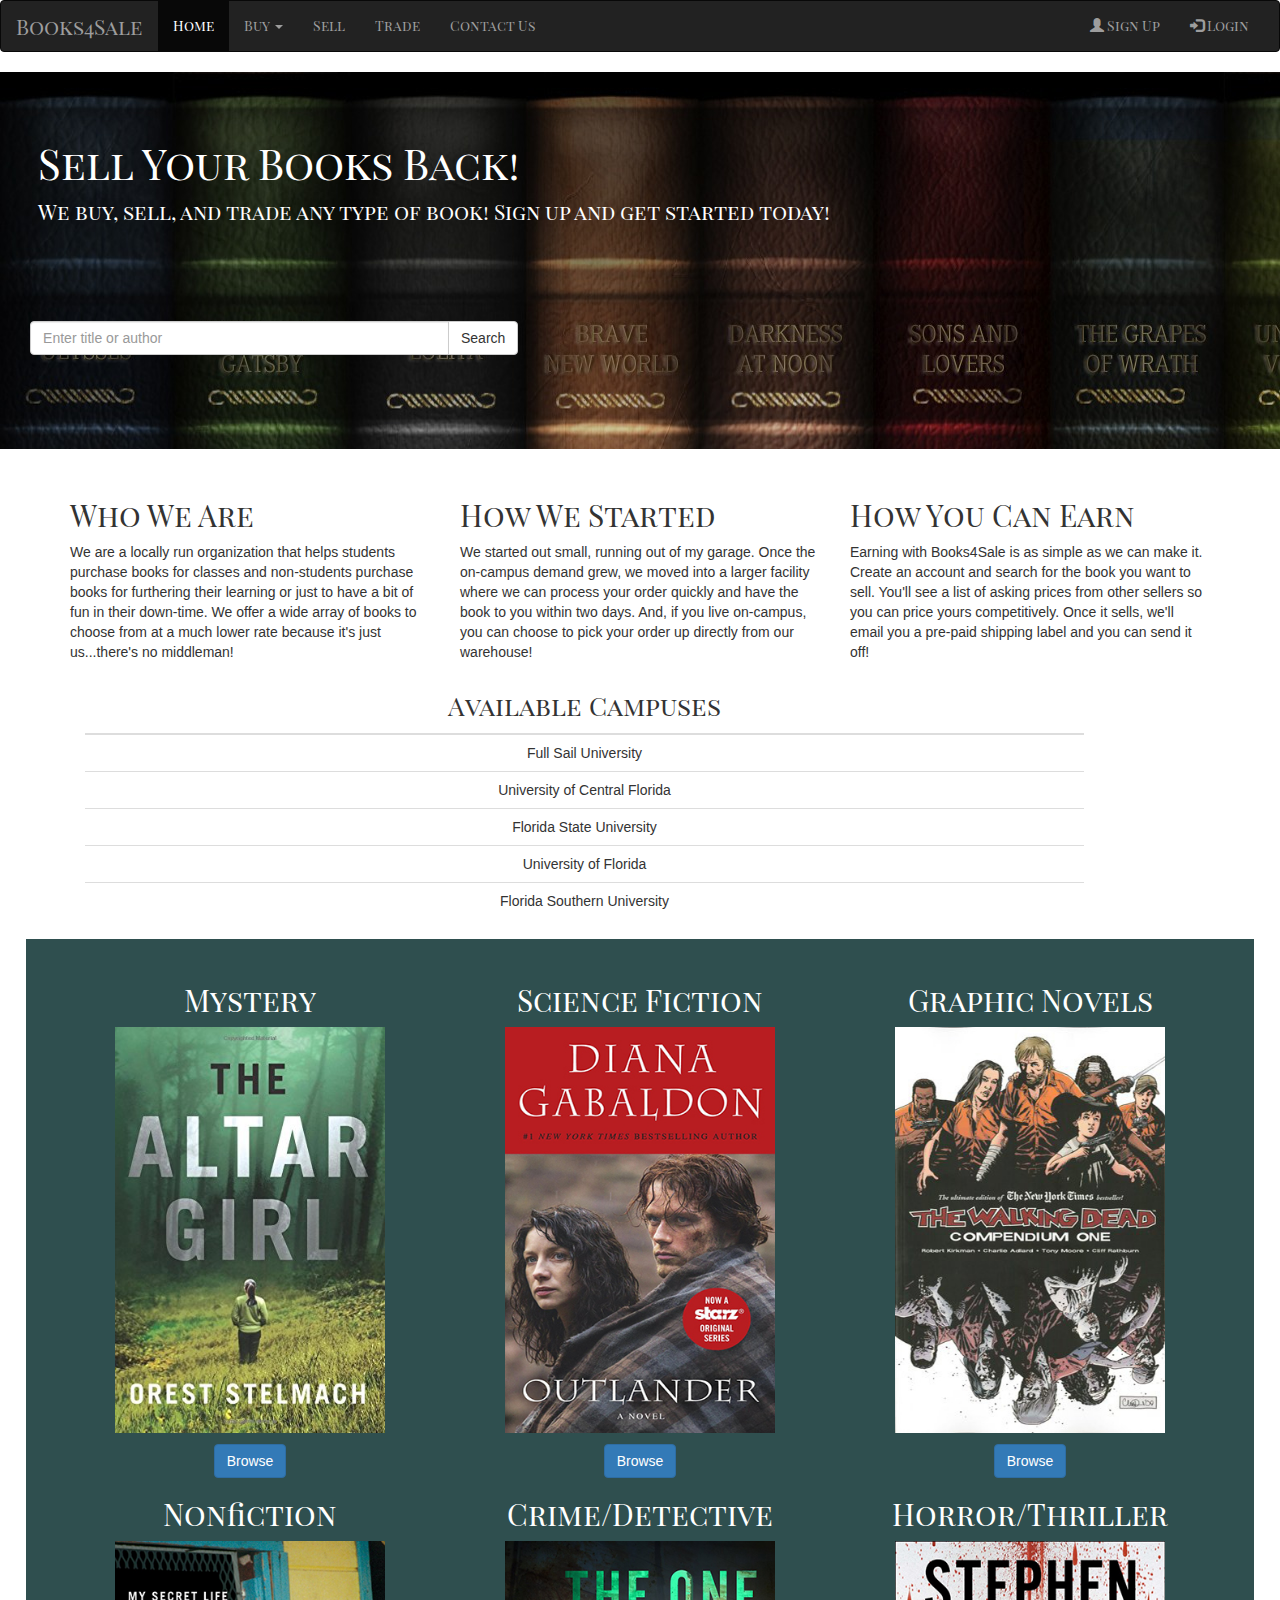
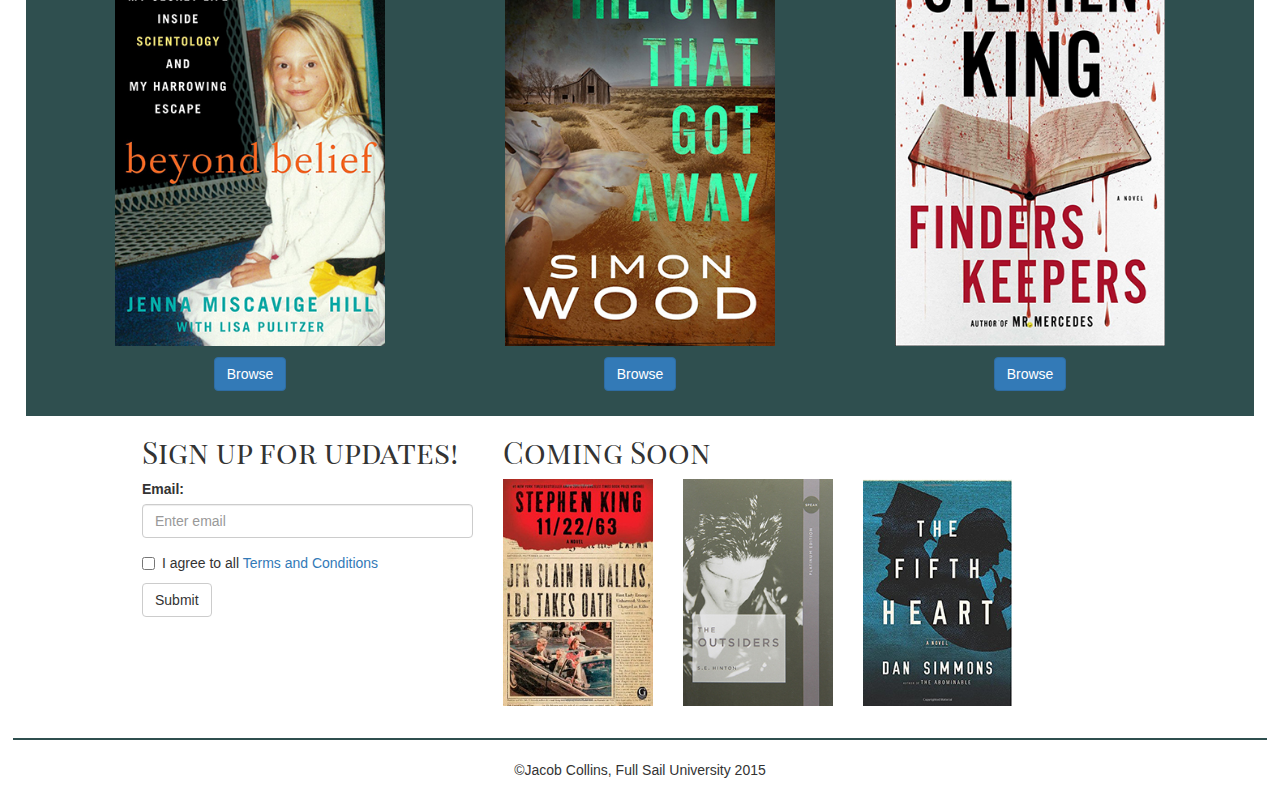
<file: Wk2_Collins_Jacob/index.html>
<!DOCTYPE html>
<html>
<head lang="en">
    <meta charset="UTF-8">
    <meta content="width=device-width, initial-scale=1.0" name="viewport">

    <title>Sell Your Books Back @ Books4Sale</title>
    <link href="css/bootstrap.min.css" rel="stylesheet">
    <link href="css/styles.css" rel="stylesheet">
    <link href='http://fonts.googleapis.com/css?family=Abril+Fatface' rel='stylesheet' type='text/css'>
    <link href='http://fonts.googleapis.com/css?family=Playfair+Display+SC:400,700' rel='stylesheet' type='text/css'>
    <script src="https://ajax.googleapis.com/ajax/libs/jquery/1.11.2/jquery.min.js"></script>
</head>

<body>

<!--Navigation-->

<nav class="navbar navbar-inverse">
    <div class="container-fluid">
        <div class="navbar-header">
            <button class="navbar-toggle" data-target="#myNavbar" data-toggle="collapse" type="button"><span
                    class="icon-bar"></span>
                <span class="icon-bar"></span> <span class="icon-bar"></span></button>
            <a class="navbar-brand" href="#">Books4Sale</a>
        </div>

        <div class="collapse navbar-collapse" id="myNavbar">
            <ul class="nav navbar-nav">
                <li class="active">
                    <a href="#">Home</a>
                </li>

                <li class="dropdown">
                    <a class="dropdown-toggle" data-toggle="dropdown" href="#">Buy <span class="caret"></span></a>

                    <ul class="dropdown-menu">
                        <li>
                            <a href="#">New</a>
                        </li>

                        <li>
                            <a href="#">Used</a>
                        </li>

                        <li>
                            <a href="#">Digital</a>
                        </li>
                    </ul>
                </li>

                <li>
                    <a href="#">Sell</a>
                </li>

                <li>
                    <a href="#">Trade</a>
                </li>

                <li>
                    <a href="#">Contact Us</a>
                </li>
            </ul>

            <ul class="nav navbar-nav navbar-right">
                <li>
                    <a href="#"><span class="glyphicon glyphicon-user"></span> Sign Up</a>
                </li>

                <li>
                    <a href="#"><span class="glyphicon glyphicon-log-in"></span> Login</a>
                </li>
            </ul>
        </div>
    </div>
</nav>

<!--Jumbotron/Top Image-->

<div class="jumbotron">
    <h1>Sell Your Books Back!</h1>

    <p>We buy, sell, and trade any type of book! Sign up and get started today!</p>
    <br>
    <br>
    <br>
    <br>

    <div class="col-xs-7 col-sm-5 col-md-5 col-lg-5">
        <div class="search">
            <div class="input-group">
                <input type="text" class="form-control" placeholder="Enter title or author">
                    <span class="input-group-btn">
                        <button class="btn btn-default" type="button">Search</button>
                    </span>
            </div>
        </div>
    </div>
</div>

<!--Company Info-->

<div class="container">
    <div class="row">
        <div class="col-sm-6 col-md-4 col-lg-4">
            <h2>Who We Are</h2>

            <p>We are a locally run organization that helps students purchase books for classes and non-students
                purchase books for furthering their learning or just to have a bit of fun in their down-time. We
                offer a wide array of books to choose from at a much lower rate because it's just us...there's no
                middleman!</p>
        </div>

        <div class="col-sm-6 col-md-4 col-lg-4">
            <h2>How We Started</h2>

            <p>We started out small, running out of my garage. Once the on-campus demand grew, we moved into a
                larger facility where we can process your order quickly and have the book to you within two days.
                And, if you live on-campus, you can choose to pick your order up directly from our warehouse!</p>
        </div>

        <div class="col-sm-12 col-md-4 col-lg-4">
            <h2>How You Can Earn</h2>

            <p>Earning with Books4Sale is as simple as we can make it. Create an account and search for the book
                you want to sell. You'll see a list of asking prices from other sellers so you can price yours
                competitively. Once it sells, we'll email you a pre-paid shipping label and you can send it off!</p>
        </div>

<!--Table-->

        <div class="container">
            <div class="col-xs-12">
                <table class="table table-hover">
                    <thead>
                    <tr>
                        <th>Available Campuses</th>
                    </tr>
                    </thead>

                    <tbody>
                    <tr>
                        <td>Full Sail University</td>
                    </tr>

                    <tr>
                        <td>University of Central Florida</td>
                    </tr>

                    <tr>
                        <td>Florida State University</td>
                    </tr>

                    <tr>
                        <td>University of Florida</td>
                    </tr>

                    <tr>
                        <td>Florida Southern University</td>
                    </tr>
                    </tbody>
                </table>
            </div>
        </div>
    </div>
</div>

<!--Book Genres-->

<div class="book-wrapper">
    <div class="container">
        <div class="row">
            <div class="col-sm-6 col-md-4 col-lg-4">
                <h2>Mystery</h2>
                <img alt="Mystery Books" src="./images/mystery.jpg"><br>

                <div class="browseButton">
                    <button class="btn btn-primary btn-md" type="button">Browse</button>
                </div>
            </div>

            <div class="col-sm-6 col-md-4">
                <h2>Science Fiction</h2>
                <img alt="Science Fiction Books" src="./images/science-fiction.jpg"><br>

                <div class="browseButton">
                    <button class="btn btn-primary btn-md" type="button">Browse</button>
                </div>
            </div>

            <div class="col-sm-6 col-md-4">
                <h2>Graphic Novels</h2>
                <img alt="Graphic Novels" src="./images/graphic-novel.jpg"><br>

                <div class="browseButton">
                    <button class="btn btn-primary btn-md" type="button">Browse</button>
                </div>
            </div>

            <div class="col-sm-6 col-md-4">
                <h2>Nonfiction</h2>
                <img alt="Nonfiction Books" src="./images/nonfiction.jpg"><br>

                <div class="browseButton">
                    <button class="btn btn-primary btn-md" type="button">Browse</button>
                </div>
            </div>

            <div class="col-sm-6 col-md-4">
                <h2>Crime/Detective</h2>
                <img alt="Crime/Detective Books" src="./images/crime.jpg"><br>

                <div class="browseButton">
                    <button class="btn btn-primary btn-md" type="button">Browse</button>
                </div>
            </div>

            <div class="col-sm-6 col-md-4">
                <h2>Horror/Thriller</h2>
                <img alt="Horror/Thriller Books" src="./images/horror.jpg"><br>

                <div class="browseButton">
                    <button class="btn btn-primary btn-md" type="button">Browse</button>
                </div>
            </div>
        </div>
    </div>
</div>

<!--Signup Form-->

<div class="container">
    <div class="signUp">
        <div class="col-xs-10 col-sm-5 col-md-4 col-lg-4">
            <h2>Sign up for updates!</h2>

            <form>
                <div class="form-group">
                    <label for="email">Email:</label> <input class="form-control" id="email" placeholder="Enter email"
                                                             type="email">
                </div>

                <div class="checkbox">
                    <label><input type="checkbox"> I agree to all <a href="#">Terms and Conditions</a></label>
                </div>
                <button class="btn btn-default" type="submit">Submit</button>
            </form>
        </div>
    </div>

<!--Coming Soon-->

    <div class="comingSoon">
        <div class="row">
            <div class="col-md-7 col-sm-7 col-xs-12">
                <h2>Coming Soon</h2>
            </div>

            <div class="col-md-2 col-sm-2 col-xs-4">
                <img class="img-responsive" src="./images/coming-soon1.jpg" alt="Coming Soon">
            </div>

            <div class="col-md-2 col-sm-2 col-xs-4">
                <img class="img-responsive" src="./images/coming-soon2.jpg" alt="Coming Soon">
            </div>

            <div class="col-md-2 col-sm-2 col-xs-4">
                <img class="img-responsive" src="./images/coming-soon3.jpg" alt="Coming Soon">
            </div>
        </div>
    </div>
</div>

<footer>
    <hr>
    ©Jacob Collins, Full Sail University 2015
</footer>

<!--JavaScript-->
<script src="js/bootstrap.min.js"></script>
</body>
</html>
</file>
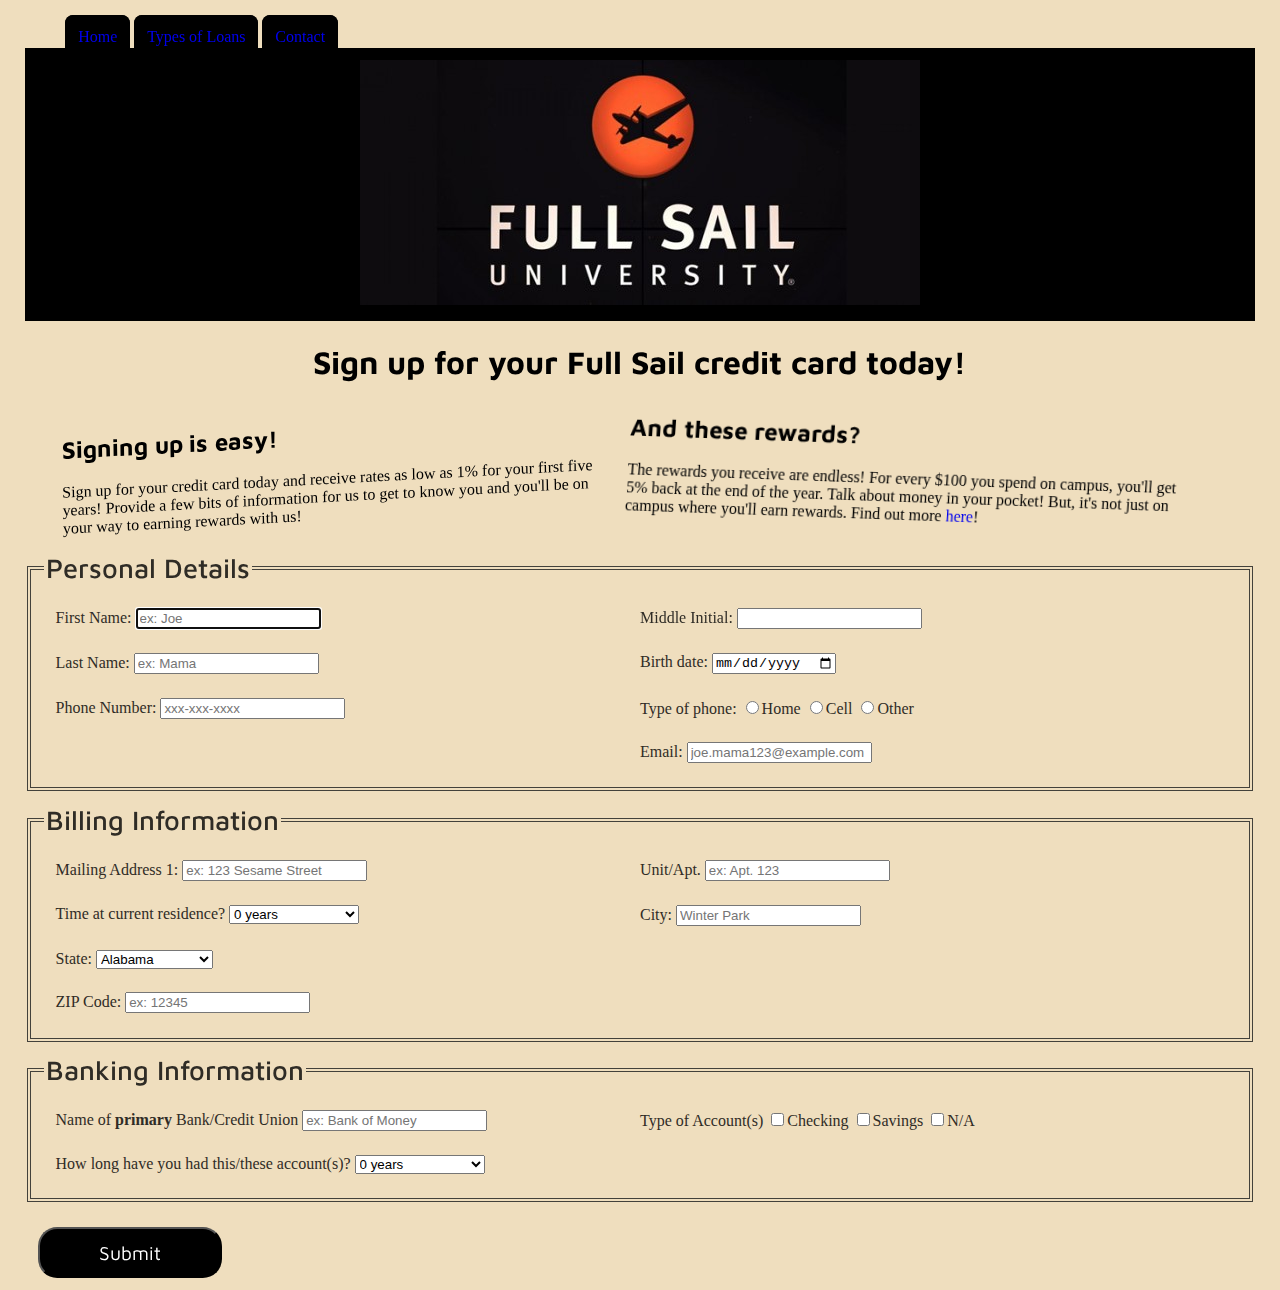
<file: Wk3_Collins_Jacob/index.html>
<!DOCTYPE html>
<html>
<head lang="en">
    <meta charset="UTF-8">
    <meta name="viewport" content="width=device-width, initial-scale=1">
    <link href='http://fonts.googleapis.com/css?family=Maven+Pro' rel='stylesheet' type='text/css'>
    <link rel="stylesheet" href="css/styles.css"/>


    <title>Sign up today!</title>
</head>
<body>
<nav>
    <ul>
        <li><a href="#">Home</a></li>
        <li><a href="#">Types of Loans</a></li>
        <li><a href="#">Contact</a></li>
    </ul>
</nav>

<div class="logo">
    <img src="./images/logo.jpg">
</div>

    <h1>Sign up for your Full Sail credit card today!</h1>

    <div class="about">
        <div id="firstPara">
            <h2>Signing up is easy!</h2>
                <p>Sign up for your credit card today and receive rates as low as 1% for your first five years! Provide a few
        bits of information for us to get to know you and you'll be on your way to earning rewards with us!</p>
        </div>

        <div id="secondPara">
            <h2>And these rewards?</h2>
                <p>The rewards you receive are endless! For every $100 you spend on campus, you'll get 5% back at the end of the
                year. Talk about money in your pocket! But, it's not just on campus where you'll earn rewards. Find out more
                <a href="#">here</a>!</p>
        </div>
    </div>


<!--Personal Information-->
<form id="register">
    <fieldset>

        <legend>
            Personal Details
        </legend>

        <div class="firstName">
            <label>First Name:</label>
            <input id="first-name" type="text" autofocus="" required="" placeholder="ex: Joe"
                   name="first-name"/>
        </div>

        <div class="middleInitial">
            <label>Middle Initial:</label>
            <input id="middle-name" type="text" autofocus="" required="" placeholder="">
        </div>

        <div class="lastName">
            <label>Last Name:</label>
            <input id="last-name" type="text" autofocus="" required="" placeholder="ex: Mama"
                   name="last-name"/>
        </div>

        <div class="dob">
            <label>Birth date:</label>
            <input id="date" type="date" name="date" required="" placeholder="" />
        </div>

        <div class="phone">
            <label>Phone Number:</label>
            <input id="phone-number" type="tel" autofocus="" required="" placeholder="xxx-xxx-xxxx">
        </div>

        <div class="phoneType">
            <label>Type of phone:</label>
            <input type="radio" name="phoneType" value="Home" placeholder="">Home
            <input type="radio" name="phoneType" value="Cell" placeholder="">Cell
            <input type="radio" name="phoneType" value="Other" placeholder="">Other
        </div>

        <div class="email">
            <label>Email:</label>
            <input id="email" name="email" type="email" required="" placeholder="joe.mama123@example.com">
        </div>
    </fieldset>

<!--Billing Information-->

    <fieldset>

        <legend>
            Billing Information
        </legend>

        <div class="address">
            <label>Mailing Address 1:</label>
            <input id="address" type="text" autofocus="" required="" placeholder="ex: 123 Sesame Street">
        </div>

        <div class="address2">
            <label>Unit/Apt.</label>
            <input id="address2" type="text" autofocus="" placeholder="ex: Apt. 123">
        </div>

        <div class="timeLived">
            <label>Time at current residence?</label>
            <select>
                <option value="zero">0 years</option>
                <option value="one">less than 1 year</option>
                <option value="three">1 to 3 years</option>
                <option value="five">3 to 5 years</option>
                <option value="plusFive">more than 5 years</option>
            </select>
        </div>

        <div class="city">
            <label>City:</label>
            <input id="city" type="text" autofocus="" required="" placeholder="Winter Park">
        </div>

        <div class="state">
            <label>State:</label>
            <select>
                <option value="Alabama">Alabama</option>
                <option value="Alaska">Alaska</option>
                <option value="Arizona">Arizona</option>
                <option value="Arkansas">Arkansas</option>
                <option value="California">California</option>
                <option value="Colorado">Colorado</option>
                <option value="Connecticut">Connecticut</option>
                <option value="Delaware">Delaware</option>
                <option value="Florida">Florida</option>
                <option value="Georgia">Georgia</option>
                <option value="Hawaii">Hawaii</option>
                <option value="Idaho">Idaho</option>
                <option value="Illinois">Illinois</option>
                <option value="Indiana">Indiana</option>
                <option value="Iowa">Iowa</option>
                <option value="Kansas">Kansas</option>
                <option value="Kentucky">Kentucky</option>
                <option value="Louisiana">Louisiana</option>
                <option value="Maine">Maine</option>
                <option value="Maryland">Maryland</option>
                <option value="Massachusetts">Massachusetts</option>
                <option value="Michigan">Michigan</option>
                <option value="Minnesota">Minnesota</option>
                <option value="Mississippi">Mississippi</option>
                <option value="Missouri">Missouri</option>
                <option value="Montana">Montana</option>
                <option value="Nebraska">Nebraska</option>
                <option value="Nevada">Nevada</option>
                <option value="New Hampshire">New Hampshire</option>
                <option value="New Jersey">New Jersey</option>
                <option value="New Mexico">New Mexico</option>
                <option value="New York">New York</option>
                <option value="North Carolina">North Carolina</option>
                <option value="North Dakota">North Dakota</option>
                <option value="Ohio">Ohio</option>
                <option value="Oklahoma">Oklahoma</option>
                <option value="Oregon">Oregon</option>
                <option value="Pennsylvania">Pennsylvania</option>
                <option value="Rhode Island">Rhode Island</option>
                <option value="South Carolina">South Carolina</option>
                <option value="South Dakota">South Dakota</option>
                <option value="Tennessee">Tennessee</option>
                <option value="Texas">Texas</option>
                <option value="Utah">Utah</option>
                <option value="Vermont">Vermont</option>
                <option value="Virginia">Virginia</option>
                <option value="Washington">Washington</option>
                <option value="West Virginia">West Virginia</option>
                <option value="Wisconsin">Wisconsin</option>
                <option value="Wyoming">Wyoming</option>
            </select>
        </div>

        <div class="zipcode">
            <label>ZIP Code:</label>
            <input id="zipcode" type="text" autofocus="" required="" placeholder="ex: 12345">
        </div>

    </fieldset>

<!--Banking Information-->

    <fieldset>
        <legend>Banking Information
        </legend>

        <div class="bankName">
            <label>Name of <b>primary</b> Bank/Credit Union</label>
            <input id="bankName" type="text" autofocus="" required="" placeholder="ex: Bank of Money">
        </div>

        <div class="accountType">
            <label>Type of Account(s)</label>
            <input id="accountType" type="checkbox" value="checking" placeholder="">Checking
            <input id="accountType2" type="checkbox" value="savings" placeholder="">Savings
            <input id="accountType3" type="checkbox" value="checking" placeholder="">N/A
        </div>

        <div class="lengthOfTime">
            <label>How long have you had this/these account(s)?</label>
            <select>
                <option value="zero">0 years</option>
                <option value="one">less than 1 year</option>
                <option value="three">1 to 3 years</option>
                <option value="five">3 to 5 years</option>
                <option value="plusFive">more than 5 years</option>
            </select>
        </div>
    </fieldset>

        <div>
            <button type="submit">
                Submit
            </button>
        </div>
</form>
<!--JavaScript-->
<script src="js/bootstrap.min.js"></script>
</body>
</html>
</file>
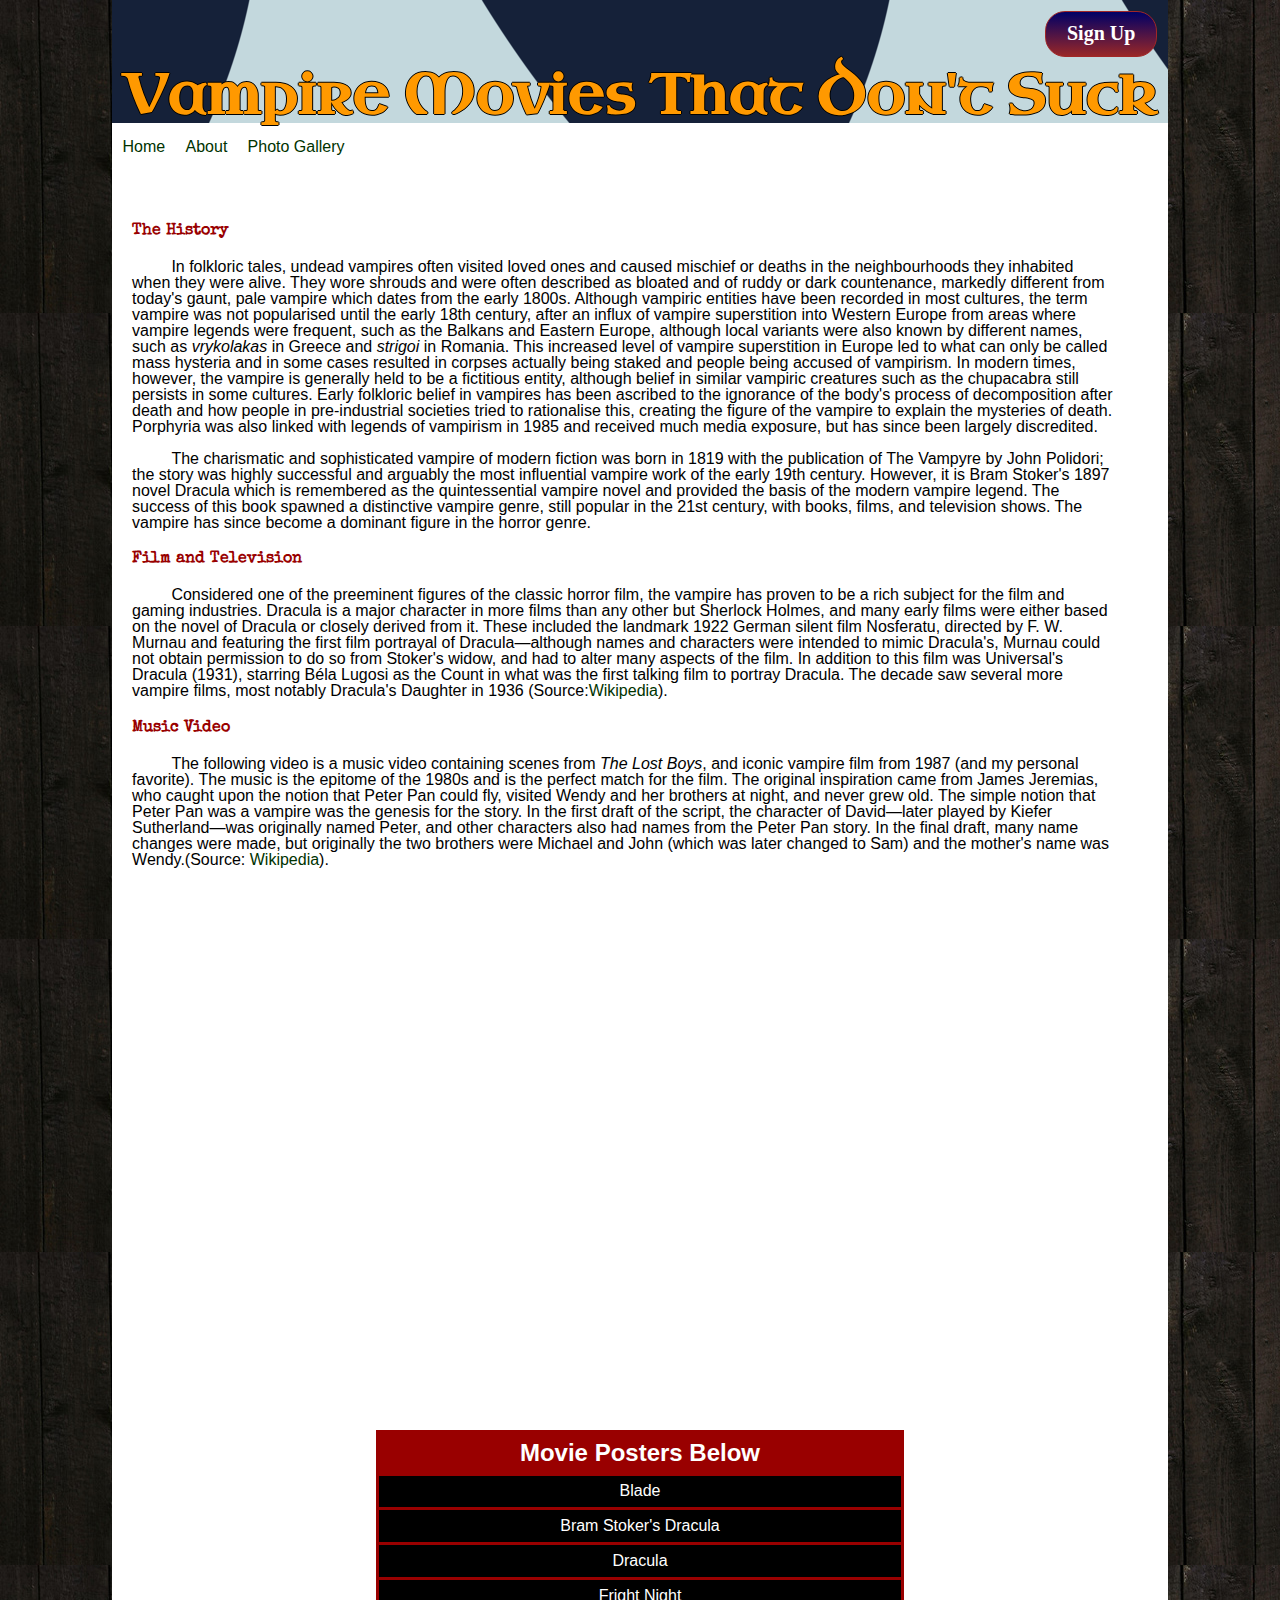
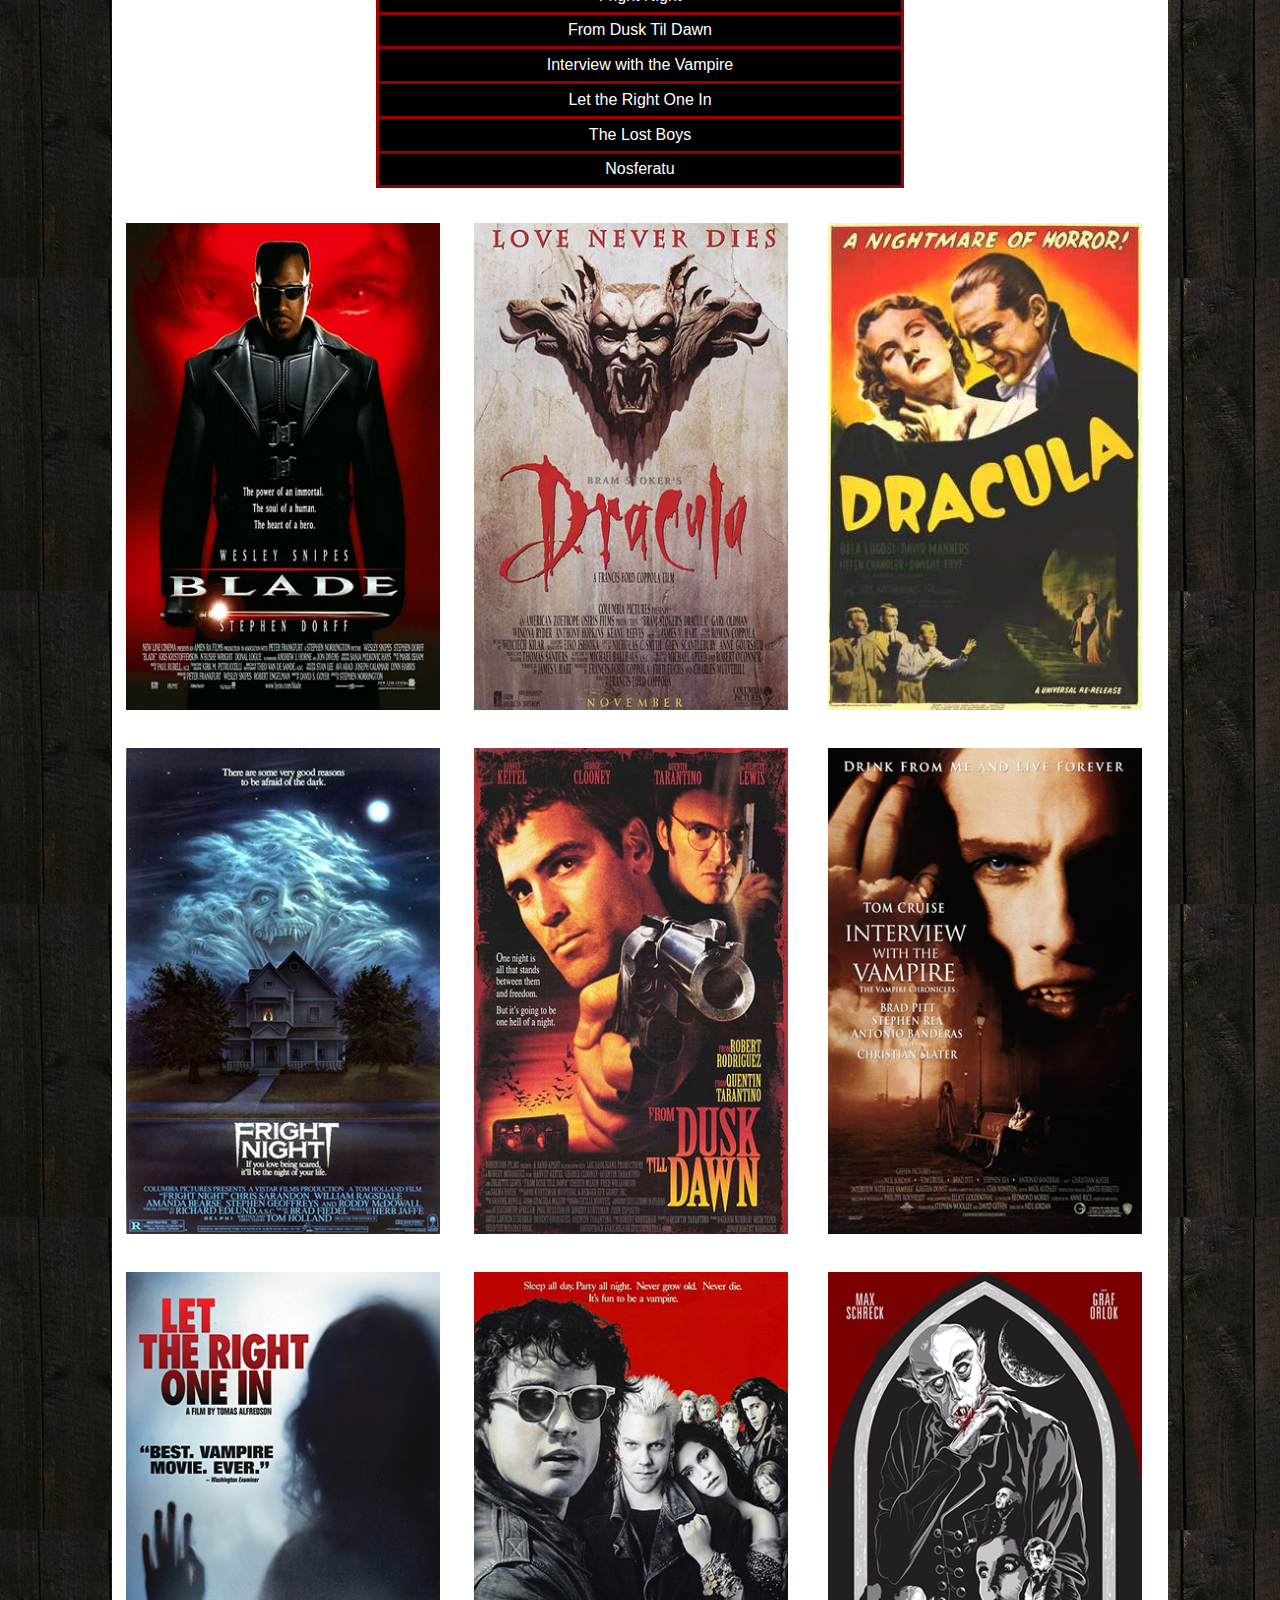
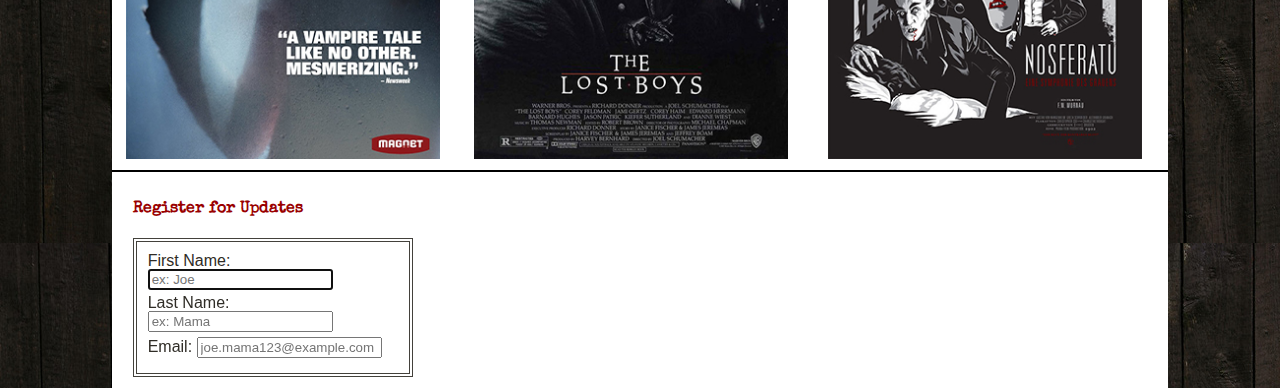
<file: Wk4_Collins_Jacob/index.html>
<!DOCTYPE html>
<html>
<head lang="en">
    <meta charset="UTF-8">
    <title>Week 4 Assignment</title>
    <meta name="viewport" content= "initial-scale = 1, max-scale = 1">
    <link href="css/styles.css" rel="stylesheet" type="text/css">
    <link href='http://fonts.googleapis.com/css?family=Amatic+SC' rel='stylesheet' type='text/css'>
    <link href='http://fonts.googleapis.com/css?family=Special+Elite' rel='stylesheet' type='text/css'>
    <link href='http://fonts.googleapis.com/css?family=Uncial+Antiqua' rel='stylesheet' type='text/css'>
</head>
<body>

<!--BEGIN OUTSIDE CONTAINER-->

<div id="wrapper">

    <!--BEGIN HEADER-->

    <header>

        <div class="headerImage">
                    <div class="button">Sign Up</div>

            <div class="clear"></div>
            <h1>Vampire Movies That Don't Suck</h1>
        </div>

        <!--BEGIN NAVIGATION-->

        <nav>
            <ul>
                <li><a href="index.html">Home</a></li>
                <li><a href="#">About</a></li>
                <li><a href="#">Photo Gallery</a></li>
            </ul>
        </nav>
        <!--END NAVIGATION-->

        <div class="clear"></div>

    </header>

    <!--BEGIN SECTION/ARTICLE-->

    <section>
        <br>
            <h2>The History</h2>

                <p>In folkloric tales, undead vampires often visited loved ones and caused mischief or deaths
                in the neighbourhoods they inhabited when they were alive. They wore shrouds and were often
                described as bloated and of ruddy or dark countenance, markedly different from today's gaunt,
                pale vampire which dates from the early 1800s. Although vampiric entities have been recorded in
                most cultures, the term vampire was not popularised until the early 18th century, after an
                influx of vampire superstition into Western Europe from areas where vampire legends were
                frequent, such as the Balkans and Eastern Europe, although local variants were also known by
                different names, such as <em>vrykolakas</em> in Greece and <em>strigoi</em> in Romania. This increased
                level of vampire superstition in Europe led to what can only be called mass hysteria and in some cases
                resulted in corpses actually being staked and people being accused of vampirism. In modern
                times, however, the vampire is generally held to be a fictitious entity, although belief in
                similar vampiric creatures such as the chupacabra still persists in some cultures. Early
                folkloric belief in vampires has been ascribed to the ignorance of the body's process of
                decomposition after death and how people in pre-industrial societies tried to rationalise this,
                creating the figure of the vampire to explain the mysteries of death. Porphyria was also linked
                with legends of vampirism in 1985 and received much media exposure, but has since been largely
                discredited.</p><br/>

                <p>The charismatic and sophisticated vampire of modern fiction was born in 1819 with
                the publication of The Vampyre by John Polidori; the story was highly successful and arguably
                the most influential vampire work of the early 19th century. However, it is Bram Stoker's
                1897 novel Dracula which is remembered as the quintessential vampire novel and provided the
                basis of the modern vampire legend. The success of this book spawned a distinctive vampire
                genre, still popular in the 21st century, with books, films, and television shows. The vampire
                has since become a dominant figure in the horror genre.</p>

            <h2>Film and Television</h2>

                <p>Considered one of the preeminent figures of the classic horror film, the vampire has proven
            to be a rich subject for the film and gaming industries. Dracula is a major character in more
            films than any other but Sherlock Holmes, and many early films were either based on the novel
            of Dracula or closely derived from it. These included the landmark 1922 German silent film
            Nosferatu, directed by F. W. Murnau and featuring the first film portrayal of Dracula—although
            names and characters were intended to mimic Dracula's, Murnau could not obtain permission to do
            so from Stoker's widow, and had to alter many aspects of the film. In addition to this film was
            Universal's Dracula (1931), starring Béla Lugosi as the Count in what was the first talking
            film to portray Dracula. The decade saw several more vampire films, most notably Dracula's
            Daughter in 1936 (Source:<a href="http://en.wikipedia.org/wiki/Vampire" target="_blank">Wikipedia</a>).</p>

            <h2>Music Video</h2>

                <p>The following video is a music video containing scenes from <em>The Lost Boys</em>, and iconic
                    vampire film from 1987 (and my personal favorite). The music is the epitome of the 1980s and is
                    the perfect match for the film. The original inspiration came from James Jeremias, who caught upon
                    the notion that Peter Pan could fly, visited Wendy and her brothers at night, and never grew old.
                    The simple notion that Peter Pan was a vampire was the genesis for the story. In the first draft of
                    the script, the character of David—later played by Kiefer Sutherland—was originally named Peter,
                    and other characters also had names from the Peter Pan story. In the final draft, many name changes
                    were made, but originally the two brothers were Michael and John (which was later changed to Sam)
                    and the mother's name was Wendy.(Source:<a href="http://en.wikipedia.org/wiki/The_Lost_Boys" target="_blank">
                        Wikipedia</a>).
                </p>

        <div class="videoWrapper">
            <iframe width="560" height="315" src="https://www.youtube.com/embed/TuxdjVI-5r0" allowfullscreen></iframe>
        </div>

    </section>

    <!--TABLE-->

    <table class="movie-names">
        <tr>
            <th>Movie Posters Below</th>
        </tr>

        <tr>
            <td>Blade</td>
        </tr>

        <tr>
            <td>Bram Stoker's Dracula</td>
        </tr>

        <tr>
            <td>Dracula</td>
        </tr>

        <tr>
            <td>Fright Night</td>
        </tr>

        <tr>
            <td>From Dusk Til Dawn</td>
        </tr>

        <tr>
            <td>Interview with the Vampire</td>
        </tr>

        <tr>
            <td>Let the Right One In</td>
        </tr>

        <tr>
            <td>The Lost Boys</td>
        </tr>

        <tr>
            <td>Nosferatu</td>
        </tr>
    </table>

    <!---BEGIN GALLERY-->

<div class="gallery">
    <div class="column-one">
        <div class="row-one">
            <img src="./images/blade.jpg" alt="Blade">
        </div>
    </div>

    <div class="column-two">
        <div class="row-one">
            <img src="./images/bram-stoker.jpg" alt="Bram Stoker's Dracula">
        </div>
    </div>

    <div class="column-three">
        <div class="row-one">
            <img src="./images/dracula.jpg" alt="Dracula">
        </div>
    </div>

    <div class="column-one">
        <div class="row-two">
            <img src="./images/fright-night.jpg" alt="Fight Night">
        </div>
    </div>

    <div class="column-two">
        <div class="row-two">
            <img src="./images/from-dusk-til-dawn.jpg" alt="From Dusk Til Dawn">
        </div>
    </div>

    <div class="column-three">
        <div class="row-two">
            <img src="./images/interview-with-the-vampire.jpg" alt="Interview with the Vampire">
        </div>
    </div>

    <div class="column-one">
        <div class="row-three">
            <img src="./images/let-the-right-one-in.jpg" alt="Let the Right One In">
        </div>
    </div>

    <div class="column-two">
        <div class="row-three">
            <img src="./images/lost-boys.jpg" alt="The Lost Boys">
        </div>
    </div>

    <div class="column-three">
        <div class="row-three">
            <img src="./images/nosferatu.jpg" alt="Nosferatu">
        </div>
    </div>

</div>

    <!--CLEAR FLOATS-->

    <div class="clear"></div>

<hr>
    <!--FORM-->
    <a href="#buttonJump"></a>

    <h2>Register for Updates</h2>

    <fieldset class="register">

        <div class="firstName">
            <label>First Name:</label>
            <input id="first-name" type="text" autofocus="" required="" placeholder="ex: Joe"
                   name="first-name"/>
        </div>

        <div class="lastName">
            <label>Last Name:</label>
            <input id="last-name" type="text" autofocus="" required="" placeholder="ex: Mama"
                   name="last-name"/>
        </div>

        <div class="email">
            <label>Email:</label>
            <input id="email" name="email" type="email" required="" placeholder="joe.mama123@example.com">
        </div>
    </fieldset>

    <!--CLEAR FLOATS-->

    <div class="clear"></div>

</div>

</body>
</html>
</file>
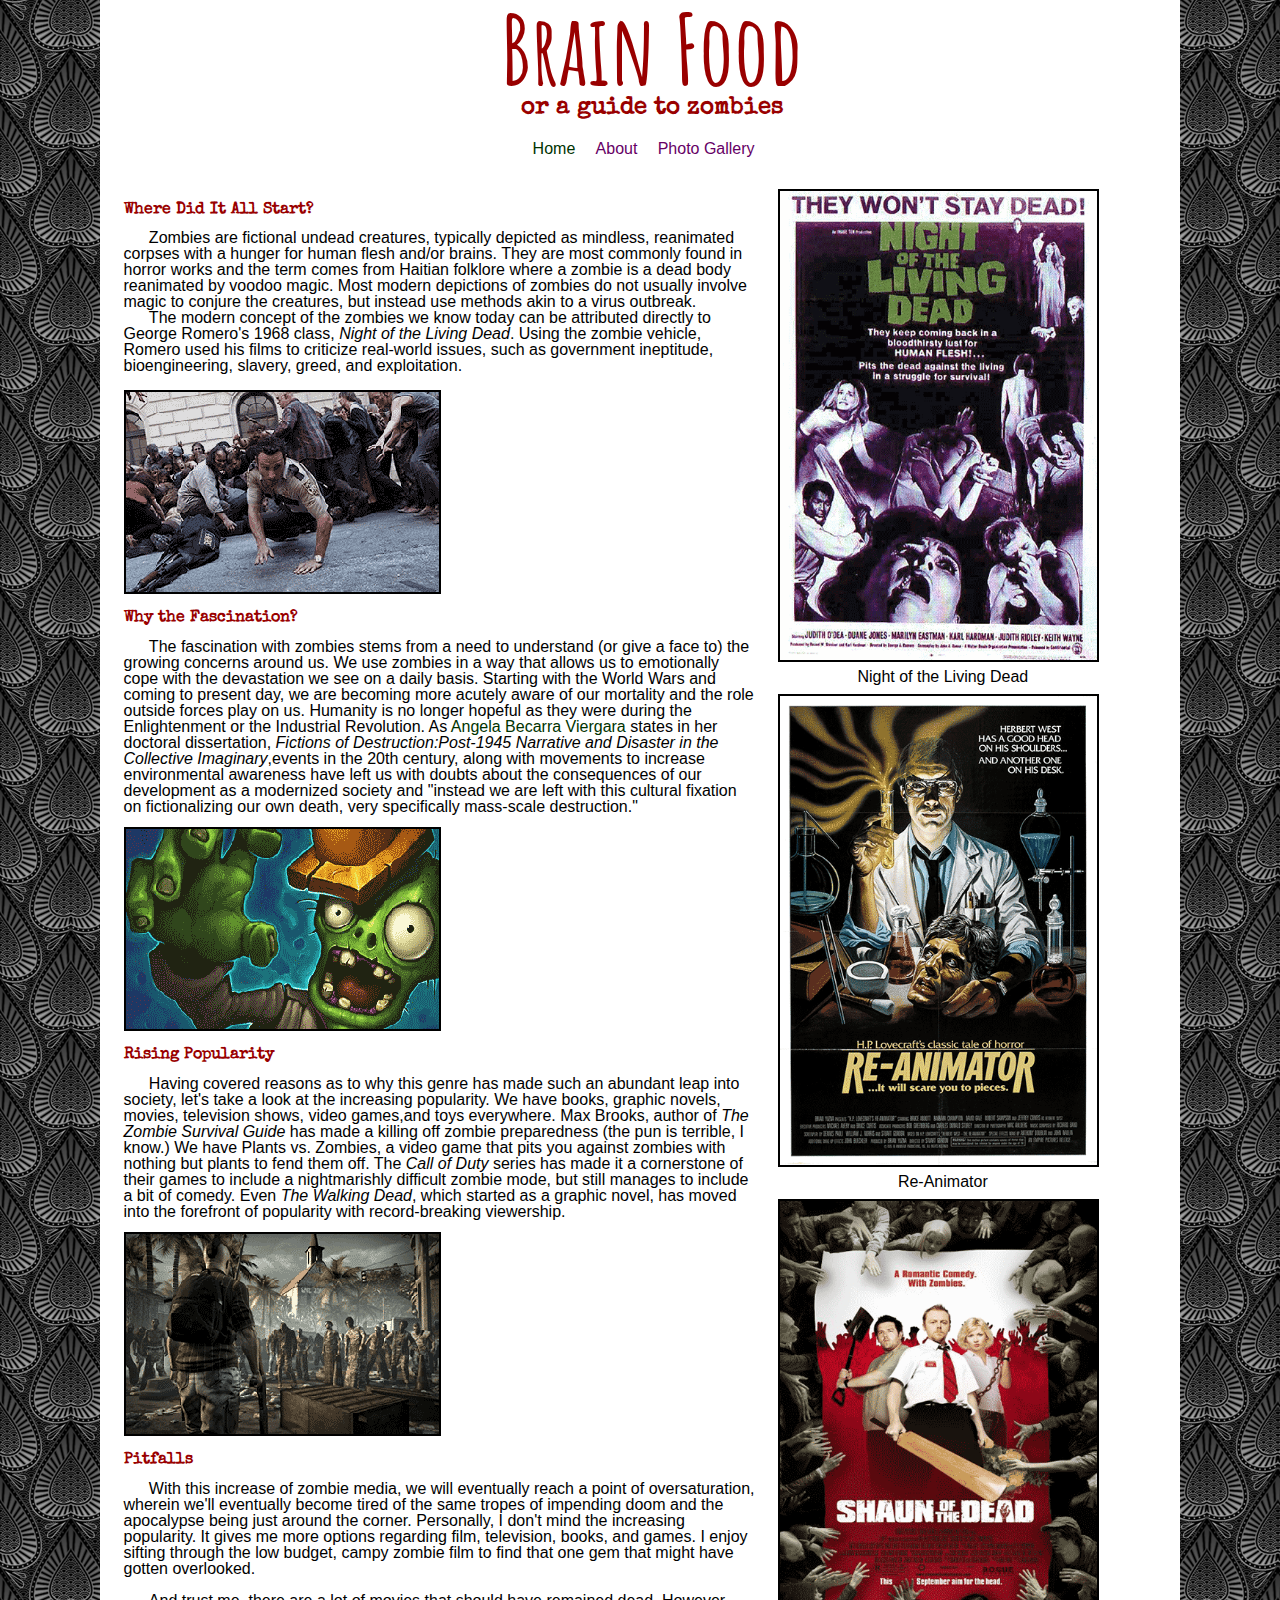
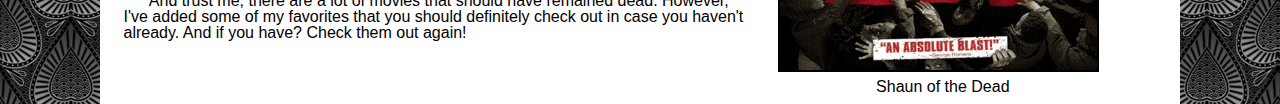
<file: Week 1/Part 1/index.html>
<!DOCTYPE html>
<html>
<head lang="en">
    <meta charset="UTF-8">
    <title>The Undead Are Here</title>
    <meta name="viewport" content= "initial-scale = 1, max-scale = 1">
    <link href="css/style.css" rel="stylesheet" type="text/css">
    <link href='http://fonts.googleapis.com/css?family=Amatic+SC' rel='stylesheet' type='text/css'>
    <link href='http://fonts.googleapis.com/css?family=Special+Elite' rel='stylesheet' type='text/css'>
</head>
<body>

<!--BEGIN OUTSIDE CONTAINER-->

    <div id="wrapper">

<!--BEGIN HEADER-->

        <header>
            <h1>Brain Food</h1>
            <h2>or a guide to zombies</h2>

<!--BEGIN NAVIGATION-->

            <nav>
                <ul>
                    <li><a href="index.html">Home</a></li>
                    <li><a href="">About</a></li>
                    <li><a href="">Photo Gallery</a></li>
                </ul>
            </nav>

<!--END NAVIGATION-->

            <div class="clear"></div>

        </header>

<!--END HEADER-->

<!--BEGIN SECTION/ARTICLE-->

        <section>
            <article>
                <h2>Where Did It All Start?</h2>
                <p>Zombies are fictional undead creatures, typically depicted as mindless, reanimated corpses with a
                    hunger for human flesh and/or brains. They are most commonly found in horror works and the term
                    comes from Haitian folklore where a zombie is a dead body reanimated by voodoo magic. Most
                    modern depictions of zombies do not usually involve magic to conjure the creatures, but instead
                    use methods akin to a virus outbreak. </p>

                <p>The modern concept of the zombies we know today can be attributed directly to George Romero's
                    1968 class, <em>Night of the Living Dead</em>. Using the zombie vehicle, Romero used his films
                    to criticize real-world issues, such as government ineptitude, bioengineering, slavery, greed,
                    and exploitation. </p><br />
                <div class ="sectionImage">
                <img src="./images/walking-dead.png" alt="Walking Dead">
                </div>
                <h2>Why the Fascination?</h2>
                <p>The fascination with zombies stems from a need to understand (or give a face to) the growing
                    concerns around us. We use zombies in a way that allows us to emotionally cope with the
                    devastation we see on a daily basis. Starting with the World Wars and coming to present day, we
                    are becoming more acutely aware of our mortality and the role outside forces play on us. Humanity
                    is no longer hopeful as they were during the Enlightenment or the Industrial Revolution. As
                    <a href="https://dlcl.stanford.edu/people/angela-m-becerra-vidergar?q=people/angela-m-becerra-vidergar">
                     Angela Becarra Viergara </a>states in her doctoral dissertation, <em>Fictions of
                     Destruction:Post-1945 Narrative and Disaster in the Collective Imaginary</em>,events in the
                     20th century, along with movements to increase environmental awareness have left us with
                     doubts about the consequences of our development as a modernized society and "instead we are left
                     with this cultural fixation on fictionalizing our own death, very specifically mass-scale
                     destruction."
                </p>
                <div class ="sectionImage">
                <img src="./images/plants-vs-zombies.png" alt="Plants vs. Zombies">
                </div>
                <h2>Rising Popularity</h2>
                <p>Having covered reasons as to why this genre has made such an abundant leap into society, let's
                    take a look at the increasing popularity. We have books, graphic novels, movies, television shows,
                    video games,and toys everywhere. Max Brooks, author of <em>The Zombie Survival Guide</em> has
                    made a killing off zombie preparedness (the pun is terrible, I know.) We have Plants vs. Zombies,
                    a video game that pits you against zombies with nothing but plants to fend them off. The <em>Call
                    of Duty</em> series has made it a cornerstone of their games to include a nightmarishly difficult
                    zombie mode, but still manages to include a bit of comedy. Even <em>The Walking Dead</em>, which
                    started as a graphic novel, has moved into the forefront of popularity with record-breaking
                    viewership.</p>

                <div class ="sectionImage">
                <img src="./images/oversaturate.png" alt="Dead Island">
                </div>
                <h2>Pitfalls</h2>
                <p>With this increase of zombie media, we will eventually reach a point of oversaturation, wherein
                    we'll eventually become tired of the same tropes of impending doom and the apocalypse being just
                    around the corner. Personally, I don't mind the increasing popularity. It gives me more options
                    regarding film, television, books, and games. I enjoy sifting through the low budget, campy
                    zombie film to find that one gem that might have gotten overlooked.</p><br/>

                <p>And trust me, there are a lot of movies that should have remained dead. However, I've added some
                    of my favorites that you should definitely check out in case you haven't already. And if you
                    have? Check them out again!
                </p>


            </article>
        </section>

<!--END SECTION/ARTICLE-->


<!--BEGIN ASIDE-->

        <aside>
            <div class="sideImages">

                <img src="./images/Night-of-the-Living-Dead.png" alt="Night of the Living Dead">
                <p>Night of the Living Dead</p>

            </div>

            <div class="sideImages">

                <img src="./images/re-animator.png" alt="Re-Animator">
                <p>Re-Animator</p>

            </div>




            <div class="sideImages">

                <img src="./images/shaun-of-the-dead.png" alt="Shaun of the Dead">
                <p>Shaun of the Dead</p>

            </div>

            </div>
        </aside>
<!--END ASIDE-->

<!--CLEAR FLOATS-->
        <div class="clear"></div>

    </div>

</body>
</html>
</file>
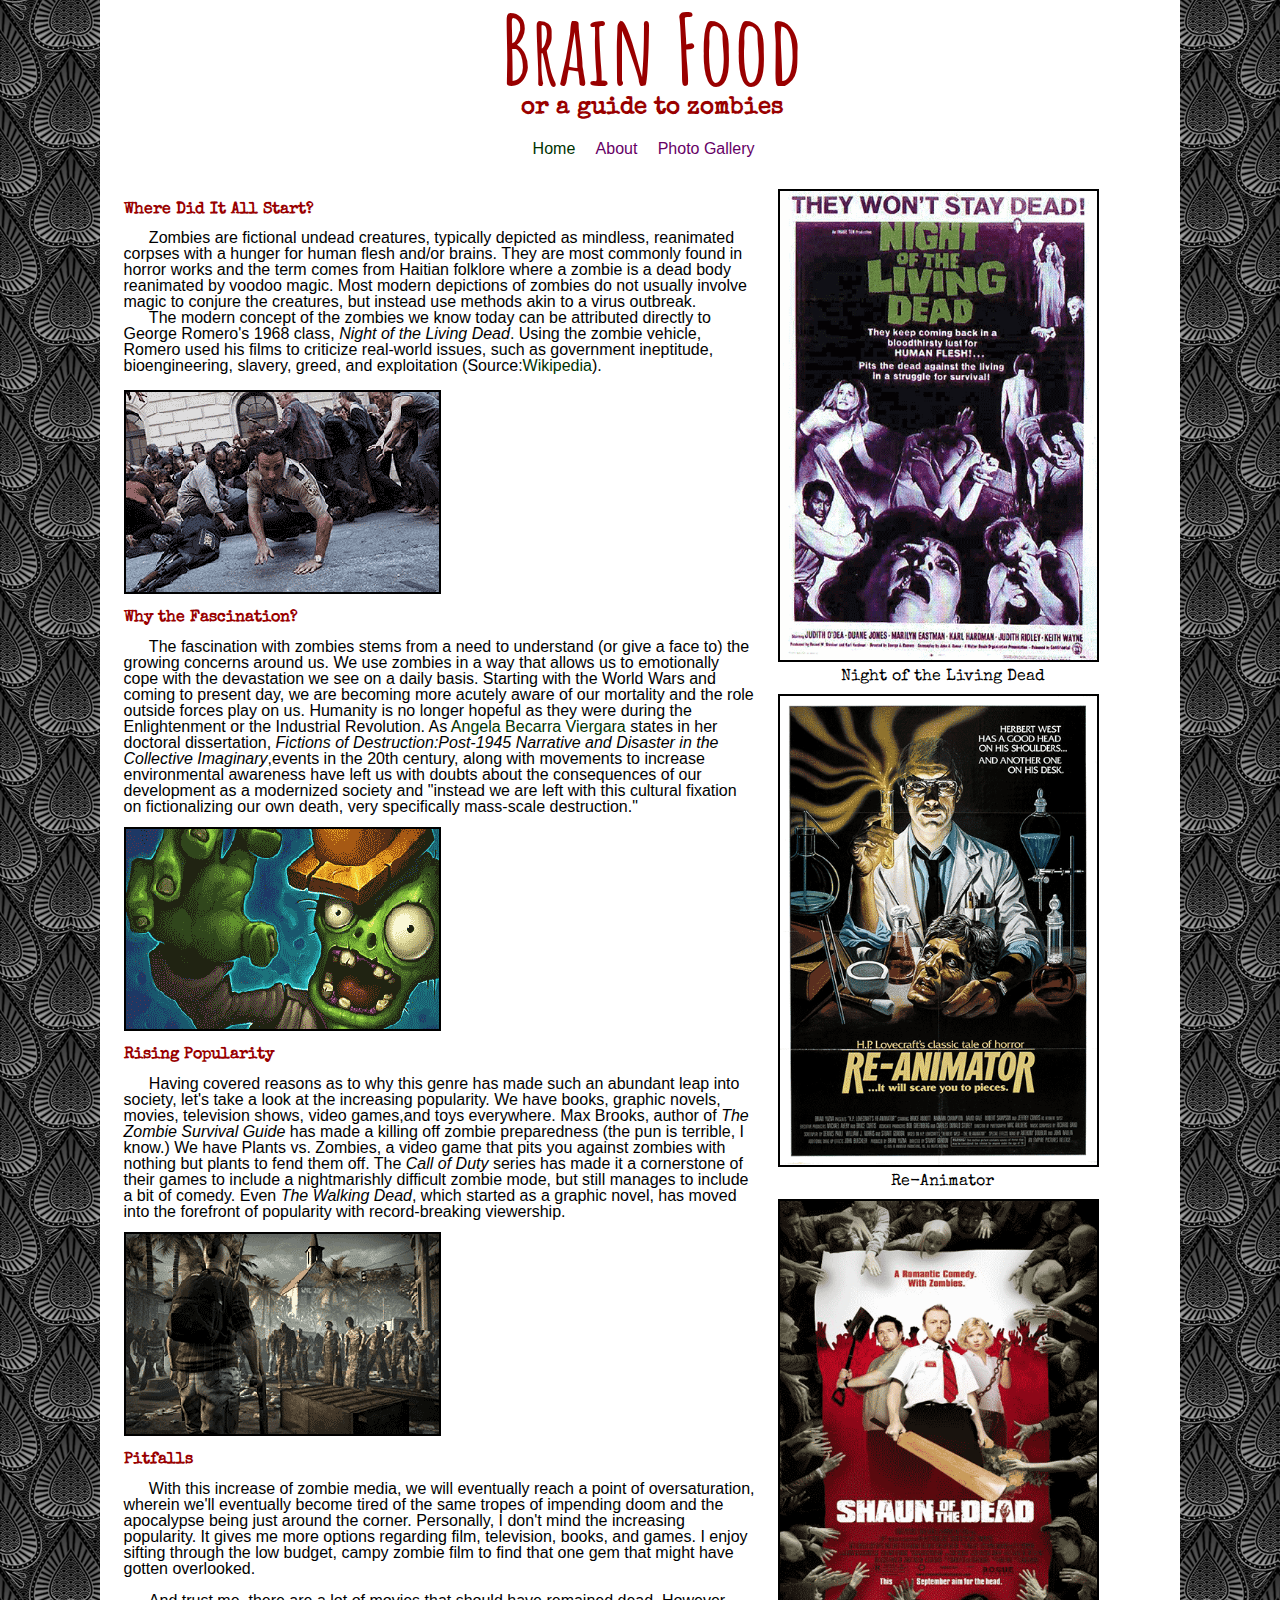
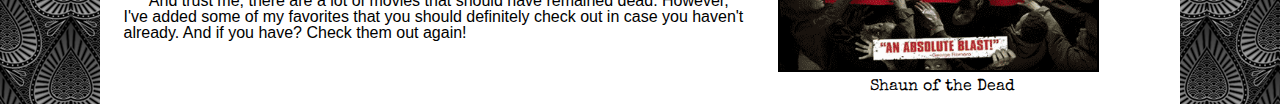
<file: Wk1_Collins_Jacob/Part 1/index.html>
<!DOCTYPE html>
<html>
<head lang="en">
    <meta charset="UTF-8">
    <title>The Undead Are Here</title>
    <meta name="viewport" content= "initial-scale = 1, max-scale = 1">
    <link href="css/style.css" rel="stylesheet" type="text/css">
    <link href='http://fonts.googleapis.com/css?family=Amatic+SC' rel='stylesheet' type='text/css'>
    <link href='http://fonts.googleapis.com/css?family=Special+Elite' rel='stylesheet' type='text/css'>
</head>
<body>

<!--BEGIN OUTSIDE CONTAINER-->

    <div id="wrapper">

<!--BEGIN HEADER-->

        <header>
            <h1>Brain Food</h1>
            <h2>or a guide to zombies</h2>

<!--BEGIN NAVIGATION-->

            <nav>
                <ul>
                    <li><a href="index.html">Home</a></li>
                    <li><a href="">About</a></li>
                    <li><a href="">Photo Gallery</a></li>
                </ul>
            </nav>

<!--END NAVIGATION-->

            <div class="clear"></div>

        </header>

<!--END HEADER-->

<!--BEGIN SECTION/ARTICLE-->

        <section>
            <article>
                <h2>Where Did It All Start?</h2>

                <p>Zombies are fictional undead creatures, typically depicted as mindless, reanimated corpses with a
                    hunger for human flesh and/or brains. They are most commonly found in horror works and the term
                    comes from Haitian folklore where a zombie is a dead body reanimated by voodoo magic. Most
                    modern depictions of zombies do not usually involve magic to conjure the creatures, but instead
                    use methods akin to a virus outbreak. </p>

                <p>The modern concept of the zombies we know today can be attributed directly to George Romero's
                    1968 class, <em>Night of the Living Dead</em>. Using the zombie vehicle, Romero used his films
                    to criticize real-world issues, such as government ineptitude, bioengineering, slavery, greed,
                    and exploitation (Source:<a href="http://en.wikipedia.org/wiki/Zombie" target="_blank">Wikipedia</a>).
                </p><br />

                <div class ="sectionImage">
                    <img src="./images/walking-dead.png" alt="Walking Dead">
                </div>

                <h2>Why the Fascination?</h2>

                <p>The fascination with zombies stems from a need to understand (or give a face to) the growing
                    concerns around us. We use zombies in a way that allows us to emotionally cope with the
                    devastation we see on a daily basis. Starting with the World Wars and coming to present day, we
                    are becoming more acutely aware of our mortality and the role outside forces play on us. Humanity
                    is no longer hopeful as they were during the Enlightenment or the Industrial Revolution. As
                    <a href= "https://dlcl.stanford.edu/people/angela-m-becerra-vidergar?q=people/angela-m-becerra-vidergar"
                    target="_blank">
                    Angela Becarra Viergara </a>states in her doctoral dissertation, <em>Fictions of
                    Destruction:Post-1945 Narrative and Disaster in the Collective Imaginary</em>,events in the
                    20th century, along with movements to increase environmental awareness have left us with
                    doubts about the consequences of our development as a modernized society and "instead we are left
                    with this cultural fixation on fictionalizing our own death, very specifically mass-scale
                    destruction."
                </p>

                <div class ="sectionImage">
                    <img src="./images/plants-vs-zombies.png" alt="Plants vs. Zombies">
                </div>

                <h2>Rising Popularity</h2>

                <p>Having covered reasons as to why this genre has made such an abundant leap into society, let's
                    take a look at the increasing popularity. We have books, graphic novels, movies, television shows,
                    video games,and toys everywhere. Max Brooks, author of <em>The Zombie Survival Guide</em> has
                    made a killing off zombie preparedness (the pun is terrible, I know.) We have Plants vs. Zombies,
                    a video game that pits you against zombies with nothing but plants to fend them off. The <em>Call
                    of Duty</em> series has made it a cornerstone of their games to include a nightmarishly difficult
                    zombie mode, but still manages to include a bit of comedy. Even <em>The Walking Dead</em>, which
                    started as a graphic novel, has moved into the forefront of popularity with record-breaking
                    viewership.</p>

                <div class ="sectionImage">
                    <img src="./images/oversaturate.png" alt="Dead Island">
                </div>

                <h2>Pitfalls</h2>

                <p>With this increase of zombie media, we will eventually reach a point of oversaturation, wherein
                    we'll eventually become tired of the same tropes of impending doom and the apocalypse being just
                    around the corner. Personally, I don't mind the increasing popularity. It gives me more options
                    regarding film, television, books, and games. I enjoy sifting through the low budget, campy
                    zombie film to find that one gem that might have gotten overlooked.</p><br/>

                <p>And trust me, there are a lot of movies that should have remained dead. However, I've added some
                    of my favorites that you should definitely check out in case you haven't already. And if you
                    have? Check them out again!
                </p>


            </article>
        </section>

<!--END SECTION/ARTICLE-->


<!--BEGIN ASIDE-->

        <aside>
            <div class="sideImages">
                <img src="./images/Night-of-the-Living-Dead.png" alt="Night of the Living Dead">
                <p>Night of the Living Dead</p>
            </div>

            <div class="sideImages">
                <img src="./images/re-animator.png" alt="Re-Animator">
                <p>Re-Animator</p>
            </div>

            <div class="sideImages">
                <img src="./images/shaun-of-the-dead.png" alt="Shaun of the Dead">
                <p>Shaun of the Dead</p>
            </div>

        </aside>
<!--END ASIDE-->

<!--CLEAR FLOATS-->
        <div class="clear"></div>

    </div>

</body>
</html>
</file>
<file: Wk2_Collins_Jacob/css/styles.css>
/*--Navigation--*/

.navbar-brand{
    font-family: 'Playfair Display SC', serif;
    font-size:1.5em;
}

nav{
    font-family: 'Playfair Display SC', serif;
    font-size:1em;
}

/*--Jumbotron--*/

.jumbotron{
    background:url(../images/books.jpg) repeat-x;
    max-width:100%;
    max-height:100%;
    padding-bottom:10%;
}

.jumbotron h1{
    color:#ffffff;
    padding-left:3%;
    font-family: 'Playfair Display SC', serif;
    font-size:3em;
}

.jumbotron p{
    color:#ffffff;
    padding-left:3%;
    font-family: 'Playfair Display SC', serif;
}

.jumbotron a{
    color:#ffffff;
    text-decoration:none;
}

.jumbotron a:hover{
    color:red;
}

.search{
    padding-left:3%;
}

/*--Main Content--*/

h2{
    font-family: 'Playfair Display SC', serif;
}

h2 + p{
    padding-bottom:2%;
}

h2+img{
    max-width:75%;
}

.table, th{
    text-align:center;
    max-width:90%;
}

th{
    font-family: 'Playfair Display SC', serif;
    font-size:1.875em;
    font-weight: normal;
}

.book-wrapper{
    background:darkslategrey;
    color:#ffffff;
    text-align:center;
    margin: 0 2%;
    padding:2% 2%;
}

.browseButton{
    margin-top: 3%;
}

.signUp{
    padding-left:5%;
}

.comingSoon{
    max-width:100%;
    padding-left:8%;
}

hr{
    border:1px solid #2F4F4F;
}

footer{
    text-align:center;
    display:block;
    padding:1%;
}

/*---Media Queries---*/

/* Tablets (landscape) ----------- */
@media (max-width: 1024px) {

    .book-wrapper{
        background:#2F4F4F;
        color:#ffffff;
    }

    h2 + p{
        padding-bottom:2%;
    }

    .comingSoon{
        min-height:100%;
    }
}

/* Tablets (portrait) ----------- */
@media (max-width: 820px) {
    .book-wrapper{
        background:darkslategrey;
        color:#ffffff;
    }

    h2 + p{
        padding-bottom:2%;
    }

    .search{
        padding-bottom:0;
    }

    .jumbotron h1{
        color:#ffffff;
        padding-left:3%;
        font-family: 'Playfair Display SC', serif;
        font-size:2.5em;
    }

    .jumbotron p {
        color: #ffffff;
        padding-left: 3%;
        font-family: 'Playfair Display SC', serif;
        font-size:1.4em;
    }
}

/* Smartphones (landscape) ----------- */
@media (max-width: 767px) {

    .jumbotron{
        padding-bottom:11%;
    }

    .book-wrapper{
        background:darkslategrey;
        color:#ffffff;
    }

    .search{
        padding-left:0;
    }

    h2 + p{
        padding-bottom:0;
    }

    .jumbotron h1{
        color:#ffffff;
        padding-left:3%;
        font-family: 'Playfair Display SC', serif;
        font-size:2em;
    }

    .jumbotron p {
        color: #ffffff;
        padding-left: 3%;
        font-family: 'Playfair Display SC', serif;
        font-size:1em;
    }
}

/* Smartphones (portrait) ----------- */
@media (max-width: 320px) {
    .book-wrapper{
        background:darkslategrey;
        color:#ffffff;
    }

    .search{
        padding-left:0;
    }

    h2 + p{
        padding-bottom:0;
    }
}
</file>
<file: Wk3_Collins_Jacob/css/styles.css>
/*---Main Styles---*/

html, body{
    margin:0 auto;
    width:98%;
    background:#EFDEBE;
}

.logo{
    background:black;
    text-align:center;
    padding:1%;
    margin-top:-1.2%;
    max-width:100%;
}

.logo img{
    max-width:100%;
}

h1,
h2{
    font-family: 'Maven Pro', sans-serif;
}

h1:first-of-type{
    text-align:center;
}

#firstPara{
    max-width:45%;
    padding:0 1% 1% 3%;
    float:left;
    clear:both;
    transform: rotate(-2deg) skew(-1deg,-1deg) scale(1);

}

#secondPara{
    max-width:45%;
    float:left;
    transform: rotate(3deg) skew(-1deg,-1deg) scale(1);

}

/*--Navigation---*/

ul{
    list-style-type:none;
    padding-top:1%;
}

li{
    border:1px solid black;
    border-top-left-radius:.5em;
    border-top-right-radius: .5em;
    background:black;
    display:inline;
    padding:1%;
}

li:hover{
    background-color:#ff6633;
}

li a:visited{
    color:white;
}

a:link{
    text-decoration:none;
}

/*---Form Styles---*/

fieldset{
    border: 4px double #43413B;
    color:#2F2C26;
    margin-bottom:1%;
    padding:1%;
}

#register{
    float:left;
}

form{
    margin: 0 auto;
}

legend{
    font-family: 'Maven Pro', sans-serif;
    font-size:1.7em;
    font-weight: 500;
}

.firstName,
.middleInitial,
.lastName,
.dob,
.phone,
.phoneType,
.email{
    float:left;
    padding:1%;
    width:47%;
    height:100%;
}

.address,
.city,
.zipcode,
.timeLived{
    float:left;
    padding:1%;
    width:47%;
    height:100%;
}

.address2{
    float:left;
    padding:1%;
    width:47%;
}

.state{
    float:left;
    padding:1%;
    width:50%;
    height:100%;
}

.bankName,
.accountType{
    float:left;
    padding:1%;
    width:47%;
    height:100%;
}

.lengthOfTime{
    float:left;
    padding:1%;
    width:50%;
}

button{
    background-color:#000000;
    color:#ffffff;
    font-family: 'Maven Pro', sans-serif;
    font-size:1.2em;
    border-radius:1em;
    margin: 1%;
    padding:1%;
    width:15%;
}

button:hover{
    background:#353436;
    color:#EBEBEB;
    width:20%;
    transition-property: width;
    transition-delay:.5s;
    transition-duration: 2s;
}

/*---Media Queries---*/

@media (max-width: 400px){
    .firstName,
    .middleInitial,
    .lastName,
    .dob,
    .phone,
    .phoneType,
    .email{
        float:none;
        padding:1%;
        width:100%;
        height:auto;
    }

    .address,
    .address2,
    .city,
    .state,
    .zipcode{
        float:none;
        padding:1%;
        width:100%;
        height:auto;
    }

    .bankName,
    .accountType,
    .lengthOfTime{
        float:none;
        padding:1%;
        width:100%;
        height:auto;
    }

    .logo{
        max-width:100%;
        margin-top:-2%;
    }

    #firstPara,
    #secondPara{
        float:none;
        max-width:100%;
        padding:1%;
    }

    button{
        padding:1.2%;
    }


}


@media (max-width: 600px){
    .firstName,
    .middleInitial,
    .lastName,
    .dob,
    .phone,
    .phoneType,
    .email{
        float:none;
        padding:1%;
        width:100%;
        height:auto;
    }

    .address,
    .address2,
    .timeLived,
    .city,
    .state,
    .zipcode{
        float:none;
        padding:1%;
        width:100%;
        height:auto;
    }

    .bankName,
    .accountType,
    .lengthOfTime{
        float:none;
        padding:1%;
        width:100%;
        height:auto;
    }

    li{
        padding:1.2%;
    }

    .logo{
        max-width:100%;
        margin-top:-2%;
    }

    #firstPara,
    #secondPara{
        float:none;
        max-width:100%;
        padding:1%;
        transform:scale(1) skew(0deg) rotate(0deg);

    }

    button{
        padding:1.2%;
    }
}

@media (max-width: 1024px){

    li{
        padding-bottom:2%;
    }

    #firstPara,
    #secondPara{
        padding:1%;
    }

    button{
        width:20%;
    }

}
</file>
<file: Wk4_Collins_Jacob/css/styles.css>
@charset "UTF-8";

/*-------------------- CSS Reset --------------------*/

/* http://meyerweb.com/eric/tools/css/reset/
   v2.0 | 20110126
   License: none (public domain)
*/

html, body, div, span, applet, object, iframe,
h1, h2, h3, h4, h5, h6, p, blockquote, pre,
a, abbr, acronym, address, big, cite, code,
del, dfn, em, img, ins, kbd, q, s, samp,
small, strike, strong, sub, sup, tt, var,
b, u, i, center,
dl, dt, dd, ol, ul, li,
fieldset, form, label, legend,
table, caption, tbody, tfoot, thead, tr, th, td,
article, aside, canvas, details, embed,
figure, figcaption, footer, header,
menu, nav, output, ruby, section, summary,
time, mark, audio, video {
    margin: 0;
    padding: 0;
    border: 0;
    font-size: 100%;
    vertical-align: baseline;
    font-family: "Helvetica Neue", Helvetica, Arial, sans-serif;
}

/* HTML5 display-role reset for older browsers */
article, aside, details, figcaption, figure,
footer, header, menu, nav, section {
    display: block;
}
body {
    line-height: 1;
}
ol, ul {
    list-style: none;
}
blockquote, q {
    quotes: none;
}
blockquote:before, blockquote:after,
q:before, q:after {
    content: none;
}
table {
    border-collapse: collapse;
    border-spacing: 0;
}

/*--------Main Styling--------*/

body {
    background: #000000 url(../images/wood-pattern.jpg);
    max-width: 90%;
    font-size: 1em;
    margin: 0 auto;
}

#wrapper {
    background-color: #ffffff;
    width:91.666666666666%;
    margin: 0 auto;
    overflow: hidden;
}

header{
    font-family: 'Amatic SC', cursive;
    color: #FF9900;
}

.headerImage{
    background:url(../images/vampire.png);
    max-width:100%; /*leave so background image shows up when screen shrinks*/
}

h1{
    font-family: 'Uncial Antiqua', cursive;
    font-size: 3.5em;
    text-align:center;
    padding-top:1%;
    text-shadow: -1px 0 black, 0 1px black, 1px 0 black, 0 -1px black;
}

h2 {
    font-family: 'Special Elite', cursive;
    color: #990000;
    padding:2% 0 2% 2%;
}

h1+h2{
    text-align:center;
    font-size:1.5em;
    padding-top:0;
}

p{
    text-indent:4%;
    padding-left:2%;
}

article p:last-of-type, article p:nth-of-type(3), article p:nth-of-type(4){
    padding-bottom:2%;
}

section {
    width: 95%;
    padding-bottom:1%;
}

/*--------Navigation--------*/

nav {
    width: 100%;
    float:left;
    padding-left:1%;
}

nav li {
    display: inline-block;
    padding: 1em 1.5% 2em 0;

}

a:link {
    color: #003300;
    text-decoration: none;
}

li:visited {
    color: #660066;
    text-decoration: none;
}

li:hover {
    color: #FF3300;
    text-decoration: none;
    cursor: pointer;
    transform:skew(-20deg, 0deg);
    transition: .5s;
}

a:active {
    color: #FF3300;
    text-decoration: none;
    cursor: pointer;
}

/*--------Button--------*/

.button {
    float:right;
    display: inline-block;
    text-align: center;
    vertical-align: middle;
    margin:1% 1% 0 0;
    padding: 1% 2%;
    border: 1px solid #a12727;
    border-radius: 20px;
    background: #000066;
    background: linear-gradient(to bottom, #000066, #992727);
    font: normal bold 20px georgia;
    color: #ffffff;
    text-decoration: none;
    cursor:pointer;
}
.button:hover,
.button:focus {
    background: #ff5959;
    background: linear-gradient(to bottom, #992727, #000066);
    color: #ffffff;
    text-decoration: none;
}
.button:active {
    background: #982727;
    background: linear-gradient(to bottom, #982727, #982727);
}
.button:after{
    display: inline-block;
    height: 3%;
    width: 2%;
    line-height: 3%;
}

/*--------Video--------*/


p~.videoWrapper{
    margin:1% auto;
}

.videoWrapper {
    position: relative;
    padding:3% 0 50% 0;
    height: 0;
}
.videoWrapper iframe {
    position: absolute;
    margin-left: 2%;
    top: 0;
    left: 0;
    width: 100%;
    height: 100%;
}

/*--------Table--------*/


.movie-names{
    margin:0 auto;
}

th{
    font-size:1.5em;
}

table, th, td {
    border: 3px solid #990000;
    background-color:#000000;
    color:#ffffff;
    border-collapse: collapse;
    width:50%;
}

th, td {
    padding: 1.5%;
    text-align: center;
}

/*--------Sign Up Form--------*/


.firstName, .lastName, .email{
    padding-bottom:2%;
}

th:nth-child(n+1){
    background-color:#990000;
}

hr{
    border:1px solid #000000;
}

.register{
    max-width:80%;
    margin-left:2%;
}

fieldset{
    border: 4px double #43413B;
    color:#2F2C26;
    float:left;
    margin-bottom:1%;
    padding:1%;
}

/*--------Images--------*/

img{
    max-width:90%;
    padding:10% 2% 0 0;
}

img:hover{
    transform:scale(1.25) rotate(360deg);
    transition: width 2s, height 2s, transform 2s;
}

.gallery{
    text-align:center;
}

.column-one{
    float: left;
    width: 33%;
}

.column-two{
    float: left;
    width: 33%;
}

.column-three{
    display: inline-block;
    width: 33%;
}

/*--------Clear Floats--------*/

.clear {
    clear: both;
}

/*-------------------- Media Queries -------------------*/

@media (max-width: 1024px) {

    img{
        max-width:90%;
    }

    .column-one{
        float: left;
        width: 33%;
    }

    .column-two{
        float: left;
        width: 33%;
    }

    .column-three{
        display: inline-block;
        width: 33%;
    }

}

@media (max-width: 725px) {

    img{
        max-width:90%;
    }

    .column-one{
        float: left;
        width: 33%;
    }

    .column-two{
        float: left;
        width: 33%;
    }

    .column-three{
        display: inline-block;
        width: 33%;
    }

    img:hover{
        transform:scale(1) rotate(0deg);
        transition: width 0s, height 0s, transform 0s;
    }

    .movie-names{
        float:none;
        margin:0 auto;
        width:80%;
    }

}

@media (max-width: 450px) {

    .button{
        visibility: hidden;
    }

    h2:last-of-type{
        float:left;
    }

    #wrapper{
        padding:0;
        text-align:center;
    }

    .videoWrapper iframe{
        margin-left:2%;
    }

    h1{
        font-size:4em;
    }

    section{
        padding-bottom:4%;
    }

    .column-one{
        float: none;
        width: 100%;
        text-align:center;
        padding-bottom:1%;
    }

    .column-two{
        float: none;
        width: 100%;
        text-align:center;
        padding-bottom:1%;
    }

    .column-three{
        width: 100%;
        text-align:center;
        padding-bottom:1%;
    }

    img:hover{
        transform:scale(1) rotate(0deg);
        transition: width 0s, height 0s, transform 0s;
    }

    .movie-names{
        float:none;
        margin:0 auto;
        width:80%;
    }

    .register{
        text-align:left
    }

    fieldset{
        max-width:80%;
        margin:0 auto;
    }

}

@media (max-width: 320px) {
    
    .button{
        visibility: hidden;
    }

    #wrapper{
        padding:0;
        text-align:center;
    }

    .column-one{
        float: left;
        width: 100%;
    }

    .column-two{
        float: left;
        width: 100%;
    }

    .column-three{
        display: inline-block;
        width: 100%;
    }

    img:hover{
        transform:scale(1) rotate(0deg);
        transition: width 0s, height 0s, transform 0s;
    }

    .movie-names{
        float:none;
    }
}
</file>
<file: Week 1/Part 1/css/style.css>
@charset "UTF-8";

/*-------------------- CSS Reset --------------------*/

/* http://meyerweb.com/eric/tools/css/reset/
   v2.0 | 20110126
   License: none (public domain)
*/

html, body, div, span, applet, object, iframe,
h1, h2, h3, h4, h5, h6, p, blockquote, pre,
a, abbr, acronym, address, big, cite, code,
del, dfn, em, img, ins, kbd, q, s, samp,
small, strike, strong, sub, sup, tt, var,
b, u, i, center,
dl, dt, dd, ol, ul, li,
fieldset, form, label, legend,
table, caption, tbody, tfoot, thead, tr, th, td,
article, aside, canvas, details, embed,
figure, figcaption, footer, header, hgroup,
menu, nav, output, ruby, section, summary,
time, mark, audio, video {
    margin: 0;
    padding: 0;
    border: 0;
    font-size: 100%;
    vertical-align: baseline;
    font-family: "Helvetica Neue", Helvetica, Arial, sans-serif;
}

/* HTML5 display-role reset for older browsers */
article, aside, details, figcaption, figure,
footer, header, hgroup, menu, nav, section {
    display: block;
}
body {
    line-height: 1;
}
ol, ul {
    list-style: none;
}
blockquote, q {
    quotes: none;
}
blockquote:before, blockquote:after,
q:before, q:after {
    content: none;
}
table {
    border-collapse: collapse;
    border-spacing: 0;
}

/*-------------------- Main Styling --------------------*/

body {
    background: #000000 url(../images/dark-spade.png);
    max-width: 90%;
    font-size: 1em;
    margin: 0 auto;
}

#wrapper {
    background-color: #ffffff;
    width:91.666666666666%;
    height: auto;
    margin: 0 auto;
    padding-left: 2%;
    overflow: hidden;
}

header{
    font-family: 'Amatic SC', cursive;
    color: #990000;
}

h1{
    font-family: 'Amatic SC', cursive;
    font-size: 6em;
    text-align:center;

}

h2 {
    font-family: 'Special Elite', cursive;
    color: #990000;
    padding-bottom:2%;
    padding-top:2%;
}

h1+h2{
    text-align:center;
    font-size:1.5em;
    padding-top:0;
}

p{
    text-indent:4%;
}

article p:last-of-type, article p:nth-of-type(3), article p:nth-of-type(4){
    padding-bottom:2%;
}

nav {
    width: 100%;
    margin: 0 auto;
    text-align: center;
}

nav li {
    display: inline-block;
    padding-bottom: 2em;
    padding-right:1.5%;
}

a:link {
    color: #003300;
    text-decoration: none;
}

a:visited {
    color: #660066;
    text-decoration: none;
}

a:hover {
    color: #FF3300;
    text-decoration: none;
    cursor: pointer;
}

a:active {
    color: #FF3300;
    text-decoration: none;
    cursor: pointer;
}

section {
    width: 60%;
    float: left;
    margin-right: 2%;
}

img {
    max-width: 100%;
}

.sectionImages{
    max-width:100%;
}

img:nth-child(n+1){
    border:2px solid black;
}

aside{
    float:left;
    width:30%;
    text-align:right;

}

.sideImages{
    padding-bottom:1%;
}

img + p{
    margin:1%;
    text-align:center;
    padding-bottom:1%;
}

.clear {
    clear: both;
}

/*-------------------- Media Queries -------------------*/

/* Tablets (landscape) ----------- */
@media (max-width: 1024px) {
    section {
        float: none;
        width: 60%;
    }

    aside {
        float: left;
        width: 100%;
        text-align: right;
    }

    .sideImages {
        float: left;
    }

    div.sideImages:nth-child(n+1) {
        margin-right: 1em;
    }

    img{
        max-width:100%;
    }

    img + p{
        margin:1%;
        text-align:center;
        padding-bottom:1%;
    }
}

/* Tablets (portrait) ----------- */
@media (max-width: 820px) {
    section {
        float: none;
        width: 100%;
    }

    aside {
        float: none;
        width: 100%;
        text-align: right;
    }

    .sideImages {
        float: left;
    }

    img{
        max-width:100%;
    }

    img + p{
        margin:1%;
        text-align:center;
        padding-bottom:1%;
    }
}

/* Smartphones (landscape) ----------- */
@media (max-width: 767px) {
    h1 {
        float: none;
        font-size: 4.5em;
    }

    nav {
        float: none;
        margin-top: 2%;
    }

    nav li {
        margin: 0 .9em 20px 0;
    }

    section {
        float: none;
        width: 100%;
    }

    aside {
        float: none;
        width: 100%;
        text-align: right;
    }

    .sideImages {
        float: left;
    }

    img{
        max-width:100%;
    }

    img + p{
        margin:5px;
        text-align:center;
        padding-bottom:1%;
    }
}

/* Smartphones (portrait) ----------- */
@media (max-width: 320px) {
    h1 {
        float: none;
        font-size: 4.5em;
    }

    nav {
        float: none;
        margin-top: 2%;
    }

    nav li {
        margin: 0 .9em 2% 0;
    }

    section {
        float: none;
        width: 100%;
    }

    aside {
        float: none;
        width: 100%;
        text-align: center;
    }

    img{
       max-width:100%;
    }
}
</file>
<file: Wk1_Collins_Jacob/Part 1/css/style.css>
@charset "UTF-8";

/*-------------------- CSS Reset --------------------*/

/* http://meyerweb.com/eric/tools/css/reset/
   v2.0 | 20110126
   License: none (public domain)
*/

html, body, div, span, applet, object, iframe,
h1, h2, h3, h4, h5, h6, p, blockquote, pre,
a, abbr, acronym, address, big, cite, code,
del, dfn, em, img, ins, kbd, q, s, samp,
small, strike, strong, sub, sup, tt, var,
b, u, i, center,
dl, dt, dd, ol, ul, li,
fieldset, form, label, legend,
table, caption, tbody, tfoot, thead, tr, th, td,
article, aside, canvas, details, embed,
figure, figcaption, footer, header, hgroup,
menu, nav, output, ruby, section, summary,
time, mark, audio, video {
    margin: 0;
    padding: 0;
    border: 0;
    font-size: 100%;
    vertical-align: baseline;
    font-family: "Helvetica Neue", Helvetica, Arial, sans-serif;
}

/* HTML5 display-role reset for older browsers */
article, aside, details, figcaption, figure,
footer, header, hgroup, menu, nav, section {
    display: block;
}
body {
    line-height: 1;
}
ol, ul {
    list-style: none;
}
blockquote, q {
    quotes: none;
}
blockquote:before, blockquote:after,
q:before, q:after {
    content: none;
}
table {
    border-collapse: collapse;
    border-spacing: 0;
}

/*-------------------- Main Styling --------------------*/

body {
    background: #000000 url(../images/dark-spade.png);
    max-width: 90%;
    font-size: 1em;
    margin: 0 auto;
}

#wrapper {
    background-color: #ffffff;
    width:91.666666666666%;
    height: auto;
    margin: 0 auto;
    padding-left: 2%;
    overflow: hidden;
}

header{
    font-family: 'Amatic SC', cursive;
    color: #990000;
}

h1{
    font-family: 'Amatic SC', cursive;
    font-size: 6em;
    text-align:center;

}

h2 {
    font-family: 'Special Elite', cursive;
    color: #990000;
    padding-bottom:2%;
    padding-top:2%;
}

h1+h2{
    text-align:center;
    font-size:1.5em;
    padding-top:0;
}

p{
    text-indent:4%;
}

article p:last-of-type, article p:nth-of-type(3), article p:nth-of-type(4){
    padding-bottom:2%;
}

nav {
    width: 100%;
    margin: 0 auto;
    text-align: center;
}

nav li {
    display: inline-block;
    padding-bottom: 2em;
    padding-right:1.5%;
}

a:link {
    color: #003300;
    text-decoration: none;
}

a:visited {
    color: #660066;
    text-decoration: none;
}

a:hover {
    color: #FF3300;
    text-decoration: none;
    cursor: pointer;
}

a:active {
    color: #FF3300;
    text-decoration: none;
    cursor: pointer;
}

section {
    width: 60%;
    float: left;
    margin-right: 2%;
}

img {
    max-width: 100%;
}

.sectionImages{
    max-width:100%;
}

img:nth-child(n+1){
    border:2px solid black;
}

aside{
    float:left;
    width:30%;
    text-align:right;

}

.sideImages{
    padding-bottom:1%;
}

img + p{
    font-family: 'Special Elite', cursive;
    margin:1%;
    text-align:center;
    padding-bottom:1%;
}

.clear {
    clear: both;
}

/*-------------------- Media Queries -------------------*/

/* Tablets (landscape) ----------- */
@media (max-width: 1024px) {
    section {
        float: none;
        width: 60%;
    }

    aside {
        float: left;
        width: 100%;
        text-align: right;
    }

    .sideImages {
        float: left;
    }

    div.sideImages:nth-child(n+1) {
        margin-right: 1em;
    }

    img{
        max-width:100%;
    }

    img + p{
        margin:1%;
        text-align:center;
        padding-bottom:1%;
    }
}

/* Tablets (portrait) ----------- */
@media (max-width: 820px) {
    section {
        float: none;
        width: 100%;
    }

    aside {
        float: none;
        width: 100%;
        text-align: right;
    }

    .sideImages {
        float: left;
    }

    img{
        max-width:100%;
    }

    img + p{
        margin:1%;
        text-align:center;
        padding-bottom:1%;
    }
}

/* Smartphones (landscape) ----------- */
@media (max-width: 767px) {
    h1 {
        float: none;
        font-size: 4.5em;
    }

    nav {
        float: none;
        margin-top: 2%;
    }

    nav li {
        margin: 0 .9em 20px 0;
    }

    section {
        float: none;
        width: 100%;
    }

    aside {
        float: none;
        width: 100%;
        text-align: right;
    }

    .sideImages {
        float: left;
    }

    img{
        max-width:100%;
    }

    img + p{
        margin:5px;
        text-align:center;
        padding-bottom:1%;
    }
}

/* Smartphones (portrait) ----------- */
@media (max-width: 320px) {
    h1 {
        float: none;
        font-size: 4.5em;
    }

    nav {
        float: none;
        margin-top: 2%;
    }

    nav li {
        margin: 0 .9em 2% 0;
    }

    section {
        float: none;
        width: 100%;
    }

    aside {
        float: none;
        width: 100%;
        text-align: center;
    }

    img{
       max-width:100%;
    }
}
</file>
